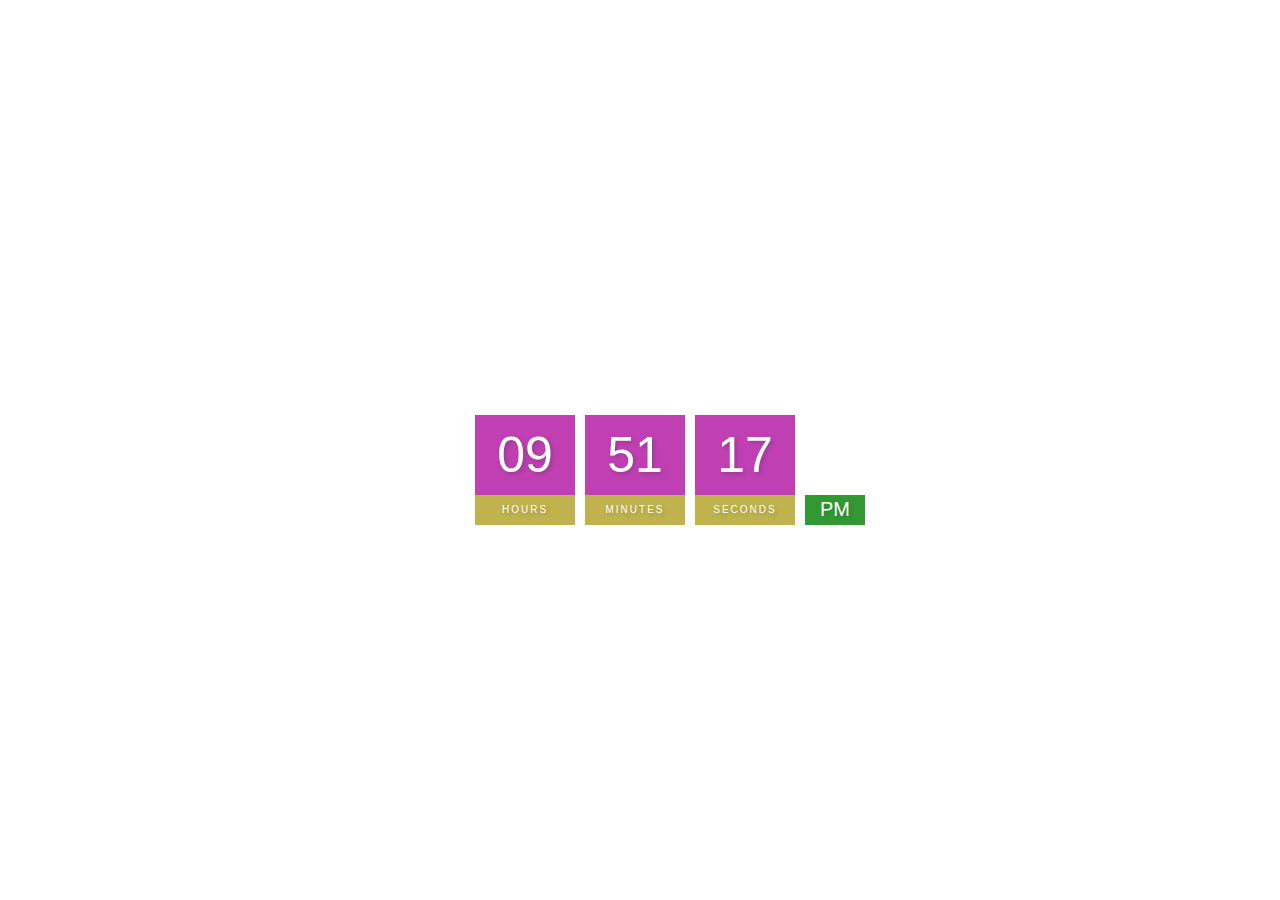
<file: Digital Clock/index.html>
<!DOCTYPE html>
<html lang="en">

<head>
    <meta charset="UTF-8">
    <meta http-equiv="X-UA-Compatible" content="IE=edge">
    <meta name="viewport" content="width=device-width, initial-scale=1.0">
    <title>Digital Clock</title>
    <link rel="stylesheet" href="style.css">

</head>

<body>
    <h2>Digital Clock</h2>
    <div class="clock">
        <div>
            <span id="hour">00</span>
            <span class="text">Hours</span>
        </div>
        <div>
            <span id="minutes">00</span>
            <span class="text">Minutes</span>
        </div>
        <div>
            <span id="seconds">00</span>
            <span class="text">Seconds</span>
        </div>
        <div>
            <span id="ampm">PM</span>
        </div>
    </div>
    <script src="index.js"></script>
</body>

</html>
</file>
<file: Digital Clock/style.css>
body {
    margin: 0;
    font-family: sans-serif;
    display: flex;
    flex-direction: column;
    align-items: center;
    height: 100vh;
    justify-content: center;
    background: url("https://images.unsplash.com/photo-1500964757637-c85e8a162699?ixlib=rb-1.2.1&ixid=MnwxMjA3fDB8MHxwaG90by1wYWdlfHx8fGVufDB8fHx8&auto=format&fit=crop&w=903&q=80") no-repeat fixed center;
    background-size: cover;
    overflow: hidden;

}

h2 {
    text-transform: uppercase;
    letter-spacing: 4px;
    font-size: 14px;
    text-align: center;
    color: white;

}

.clock {
    display: flex;
}

.clock div {
    margin: 5px;
    position: relative;

}

.clock span {
    width: 100px;
    height: 80px;
    background: rgb(177, 17, 161);
    opacity: 0.8;
    color: white;
    display: flex;
    justify-content: center;
    align-items: center;
    font-size: 50px;
    text-shadow: 2px 2px 4px rgba(0, 0, 0, 0.3);
}

.clock .text {
    height: 30px;
    font-size: 10px;
    text-transform: uppercase;
    letter-spacing: 2px;
    background: rgb(177, 161, 33);
    opacity: 0.8;

}

.clock #ampm {
    bottom: 0;
    position: absolute;
    width: 60px;
    height: 30px;
    font-size: 20px;
    background: green;
}
</file>
